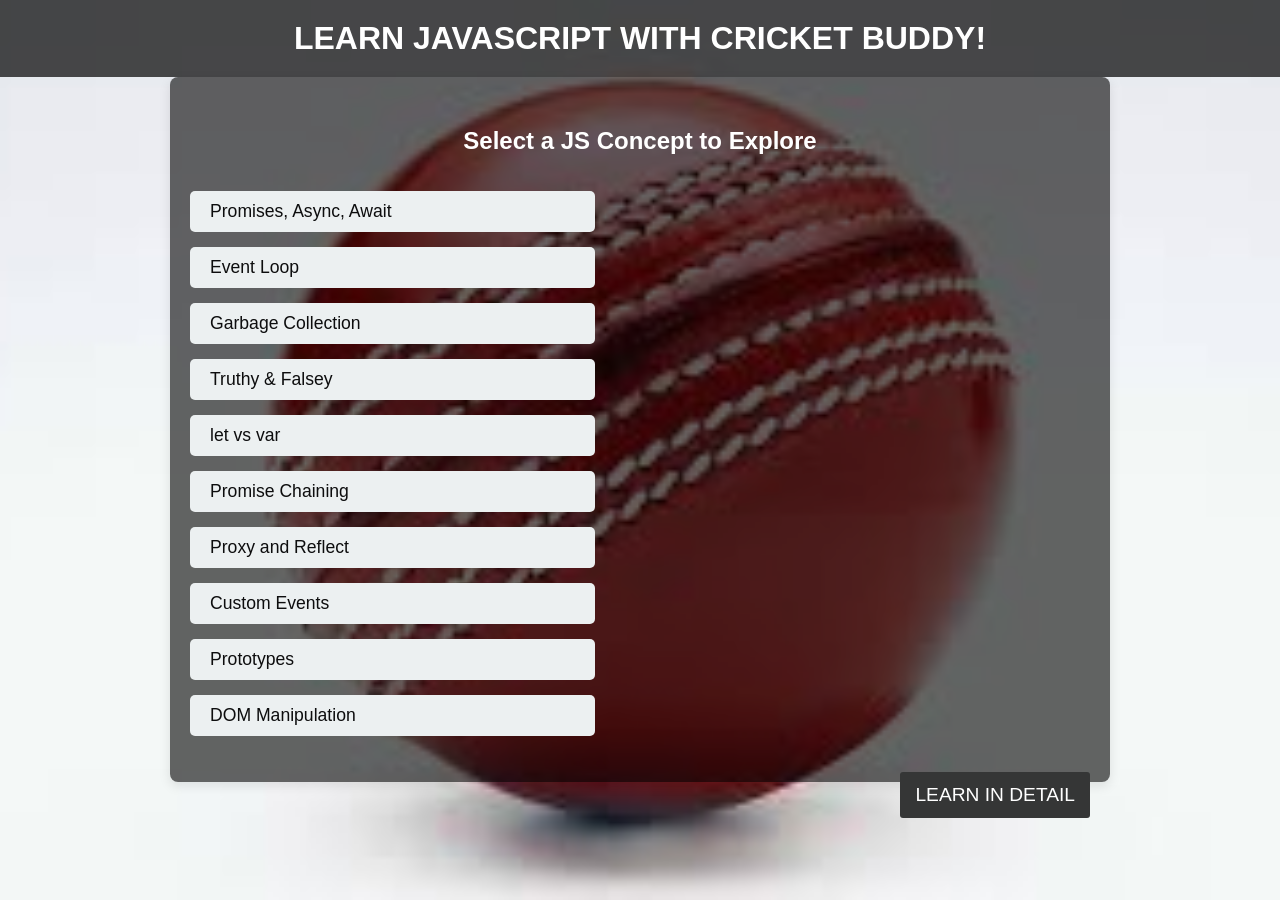
<file: index.html>
<!DOCTYPE html>
<html lang="en">
    <head>
        <meta charset="UTF-8">
        <meta name="viewport" content="width=device-width, initial-scale=1.0">
        <title>Cricket With Thiyagu</title>
        <link rel="stylesheet" href="style.css">
    </head> 
    <body>
        <header>
            <h1>Learn JavaScript with Cricket Buddy!</h1>
        </header>
        <main>
            
            <section id="concepts-dashboard">
                <h2>Select a JS Concept to Explore</h2>
                <div class="concepts-container">
                    <!-- Concepts List -->
                    <div class="concepts-list">
                        <ul id="concepts-list">
                            <li><a href="./templates/promise.html">Promises, Async, Await</a></li>
                            <li><a href="./templates/eventloop.html">Event Loop</a></li>
                            <li><a href="./templates/garbage.html">Garbage Collection</a></li>
                            <li><a href="./templates/truthy_falsy.html">Truthy & Falsey</a></li>
                            <li><a href="./templates/let_var.html">let vs var</a></li>
                            <li><a href="./templates/promise_chaining.html">Promise Chaining</a></li>
                            <li><a href="./templates/proxy_reflect.html">Proxy and Reflect</a></li>
                            <li><a href="./templates/custom_events.html">Custom Events</a></li>
                            <li><a href="./templates/prototypes.html">Prototypes</a></li>
                            <li><a href="./templates/dom.html">DOM Manipulation</a></li>
                        </ul>
                    </div>
                    <!-- Cricket Ball Image -->
                    <!-- <div class="cricket-ball-image"> -->
                        <!-- <img src="/images/ball.jpg" alt="Cricket Ball" /> -->
                    <!-- </div> -->
                </div>
                <!-- Learn Button -->
                <a href="https://javascript.info/" class="learn-btn">Learn in Detail</a>
            </section>
        </main>
       
    </body>
</html>
</file>
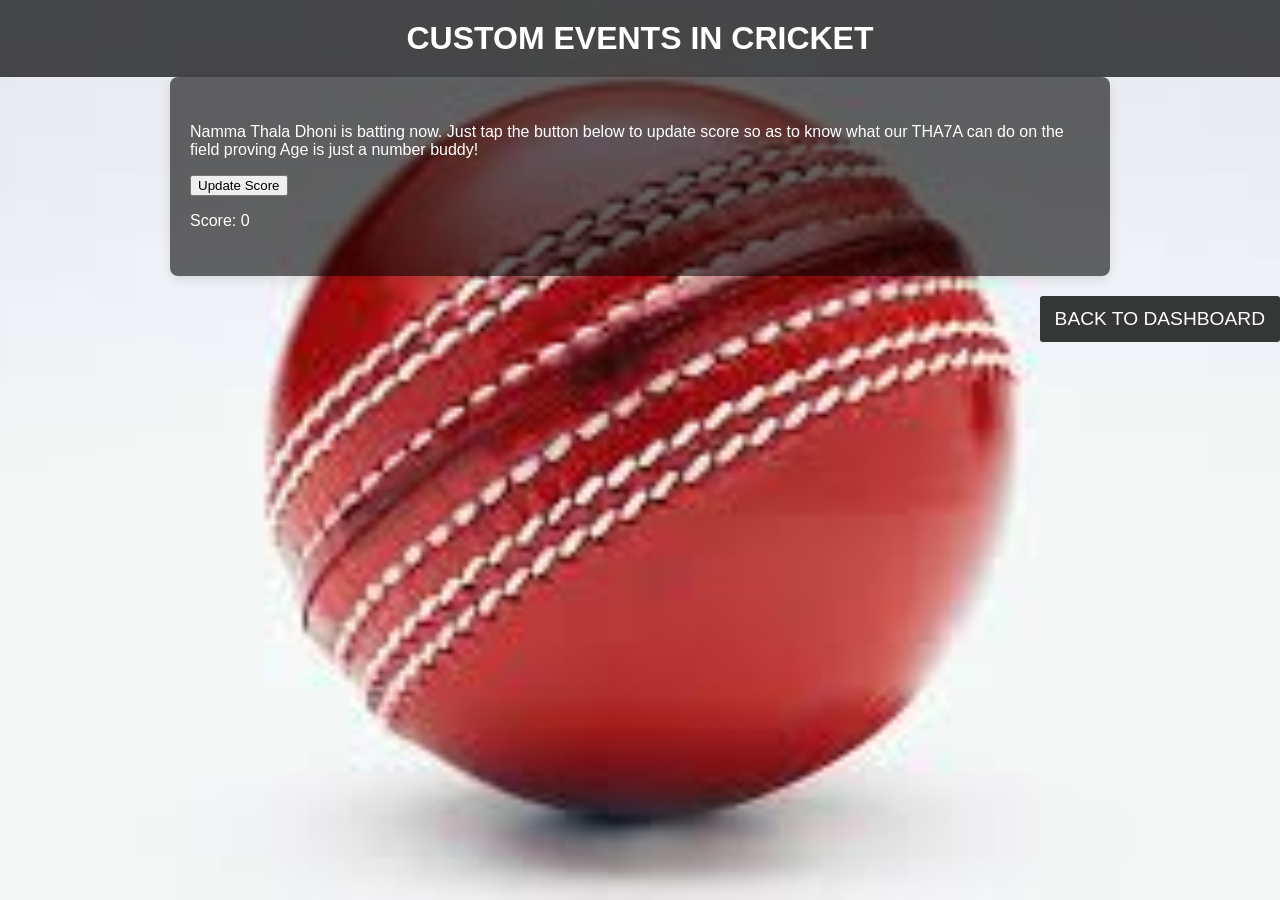
<file: templates/custom_events.html>
<!DOCTYPE html>
<html lang="en">
<head>
  <meta charset="UTF-8">
  <meta name="viewport" content="width=device-width, initial-scale=1.0">
  <title>Custom Events</title>
  <link rel="stylesheet" href="../../style.css">
</head>
<body>
  <header>
    <h1>Custom Events in Cricket</h1>
  </header>
  <main>
    <section id="custom-events-demo">
      <p>Namma Thala Dhoni is batting now.
        Just tap the button below to update score so as to know what our THA7A can do on the field 
        proving Age is just a number buddy!</p>
      <button onclick="score_update()">Update Score</button>
      <p id="score-display">Score: 0</p>
    </section>
  </main>
  <footer>
    <a class="learn-btn" href="../../index.html">Back to Dashboard</a>
  </footer>
  <script src="/script/custom_events.js"></script>
</body>
</html>
</file>
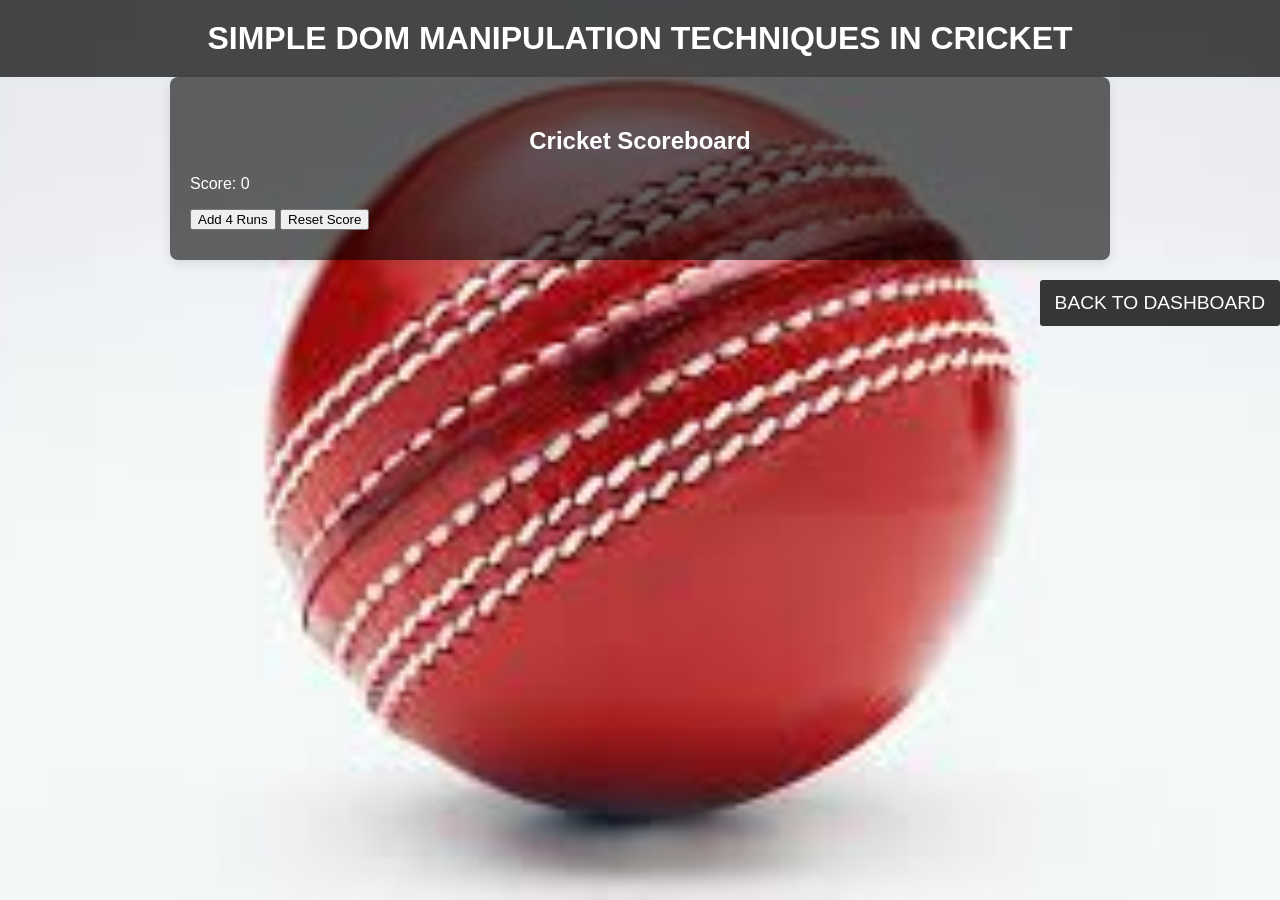
<file: templates/dom.html>
<!DOCTYPE html>
<html lang="en">
<head>
  <meta charset="UTF-8">
  <meta name="viewport" content="width=device-width, initial-scale=1.0">
  <title>DOM Manipulation</title>
  <link rel="stylesheet" href="../../style.css">
</head>
<body>
  <header>
    <h1>Simple DOM Manipulation Techniques in Cricket</h1>
  </header>
  <main>
    <section id="dom-demo">
        <h2>Cricket Scoreboard</h2>
        <p id="score">Score: 0</p>
        <button onclick="add()">Add 4 Runs</button>
        <button onclick="reset()">Reset Score</button>
      
    </section>
  </main>
  <footer>
    <a class="learn-btn" href="../../index.html">Back to Dashboard</a>
  </footer>
  <script src="/script/dom.js"></script>
</body>
</html>
</file>
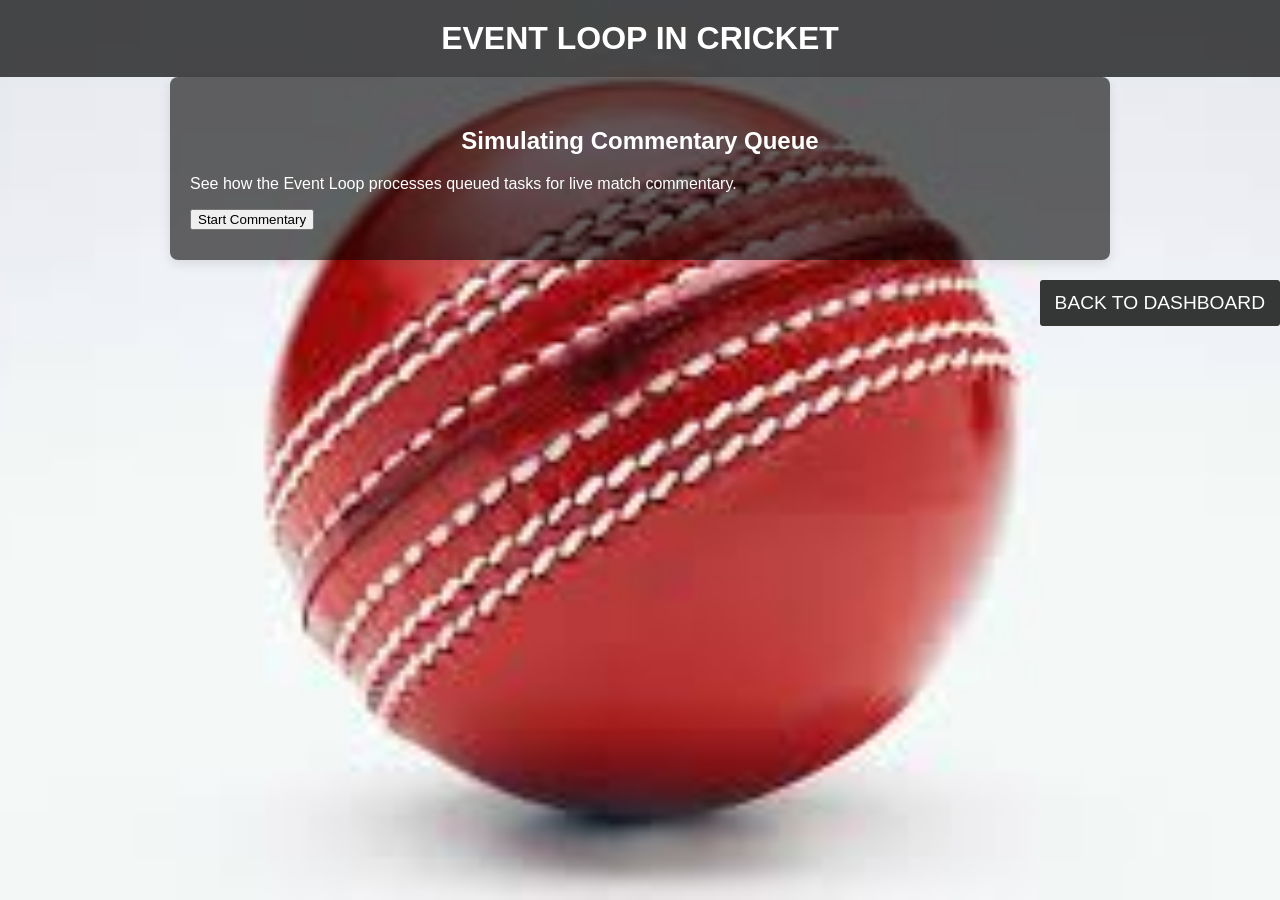
<file: templates/eventloop.html>
<!DOCTYPE html>
<html lang="en">
<head>
  <meta charset="UTF-8">
  <meta name="viewport" content="width=device-width, initial-scale=1.0">
  <title>Event Loop</title>
  <link rel="stylesheet" href="../../style.css">
</head>
<body>
  <header>
    <h1>Event Loop in Cricket</h1>
  </header>
  <main>
    <section id="event-loop-demo">
      <h2>Simulating Commentary Queue</h2>
      <p>See how the Event Loop processes queued tasks for live match commentary.</p>
      <div id="commentary"></div>
      <button onclick="start_commentary()">Start Commentary</button>
    </section>
  </main>
  <footer>
    <a class="learn-btn" href="../../index.html">Back to Dashboard</a>
  </footer>
  <script src="/script/event_loop.js"></script>
</body>
</html>
</file>
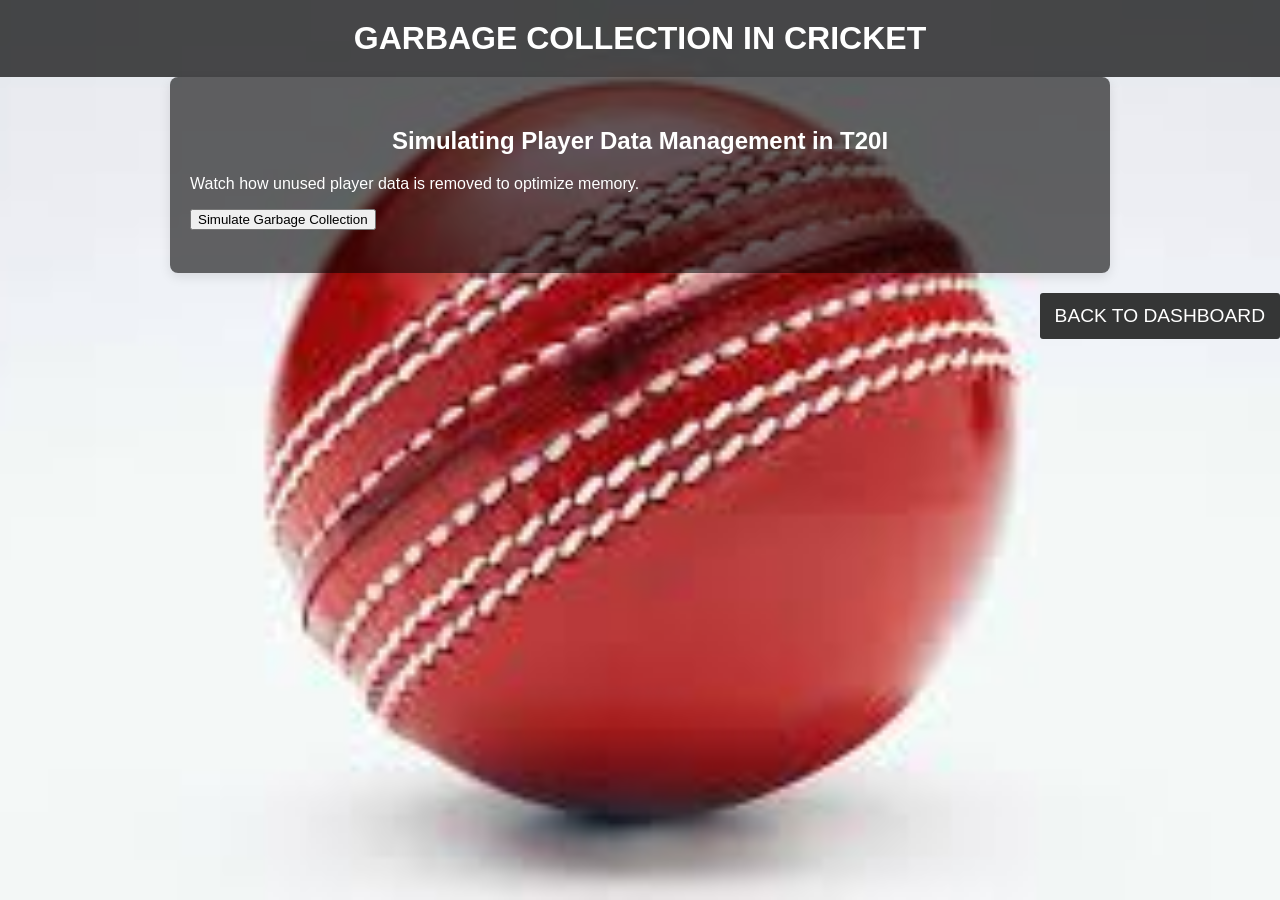
<file: templates/garbage.html>
<!DOCTYPE html>
<html lang="en">
<head>
  <meta charset="UTF-8">
  <meta name="viewport" content="width=device-width, initial-scale=1.0">
  <title>Garbage Collection</title>
  <link rel="stylesheet" href="../../style.css">
</head>
<body>
  <header>
    <h1>Garbage Collection in Cricket</h1>
  </header>
  <main>
    <section id="garbage-collection-demo">
      <h2>Simulating Player Data Management in T20I</h2>
      <p>Watch how unused player data is removed to optimize memory.</p>
      <button onclick="simulate_gc()">Simulate Garbage Collection</button>
      <pre id="gc-output"></pre>
    </section>
  </main>
  <footer>
    <a class="learn-btn" href="../../index.html">Back to Dashboard</a>
  </footer>
  <script src="/script/garbage.js"></script>
</body>
</html>
</file>
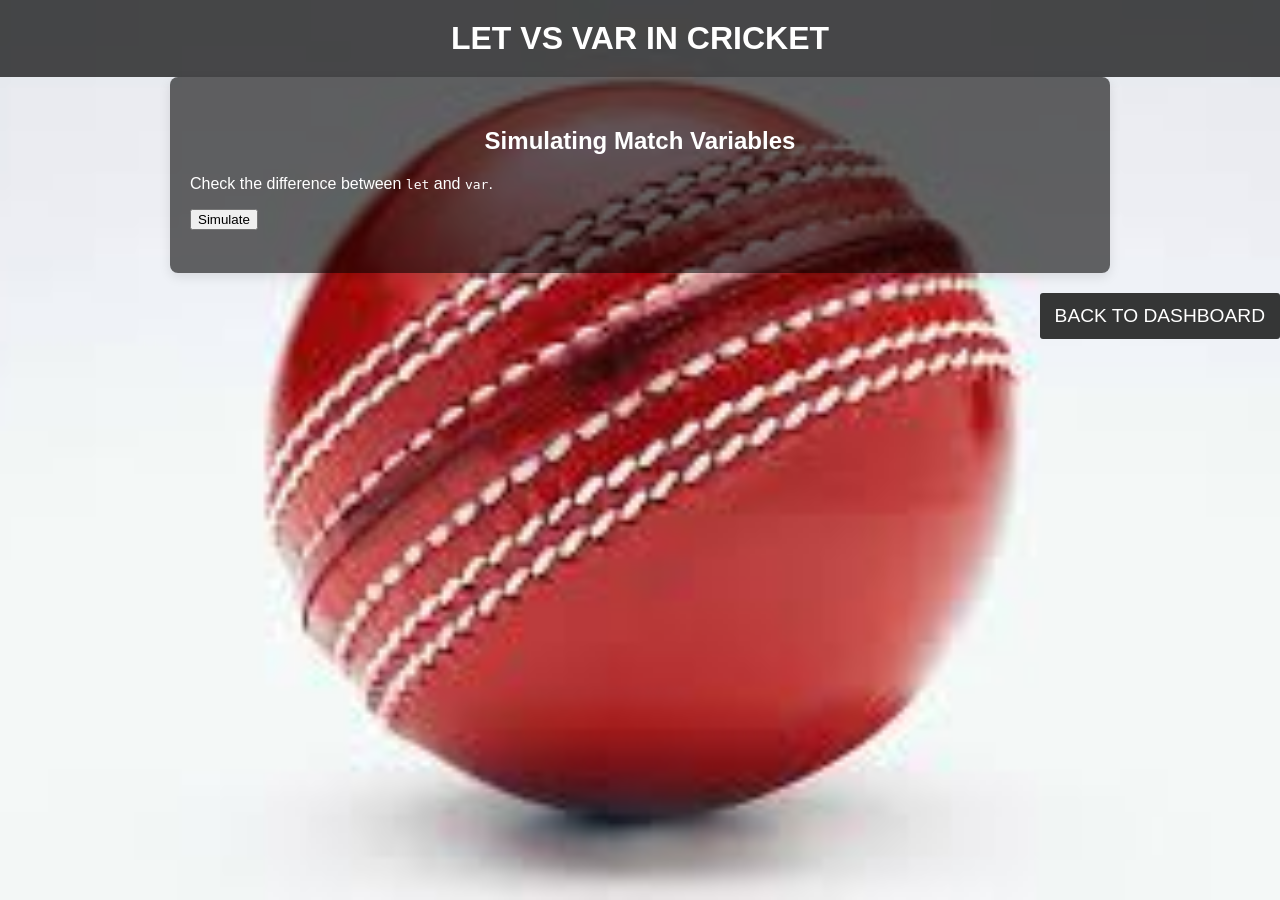
<file: templates/let_var.html>
<!DOCTYPE html>
<html lang="en">
<head>
  <meta charset="UTF-8">
  <meta name="viewport" content="width=device-width, initial-scale=1.0">
  <title>let vs var</title>
  <link rel="stylesheet" href="../../style.css">
</head>
<body>
  <header>
    <h1>let vs var in Cricket</h1>
  </header>
  <main>
    <section id="let-var-demo">
      <h2>Simulating Match Variables</h2>
      <p>Check the difference between <code>let</code> and <code>var</code>.</p>
      <button onclick="let_var()">Simulate</button>
      <pre id="let-var-output"></pre>
    </section>
  </main>
  <footer>
    <a class="learn-btn" href="../../index.html">Back to Dashboard</a>
  </footer>
  <script src="/script/let_var.js"></script>
</body>
</html>
</file>
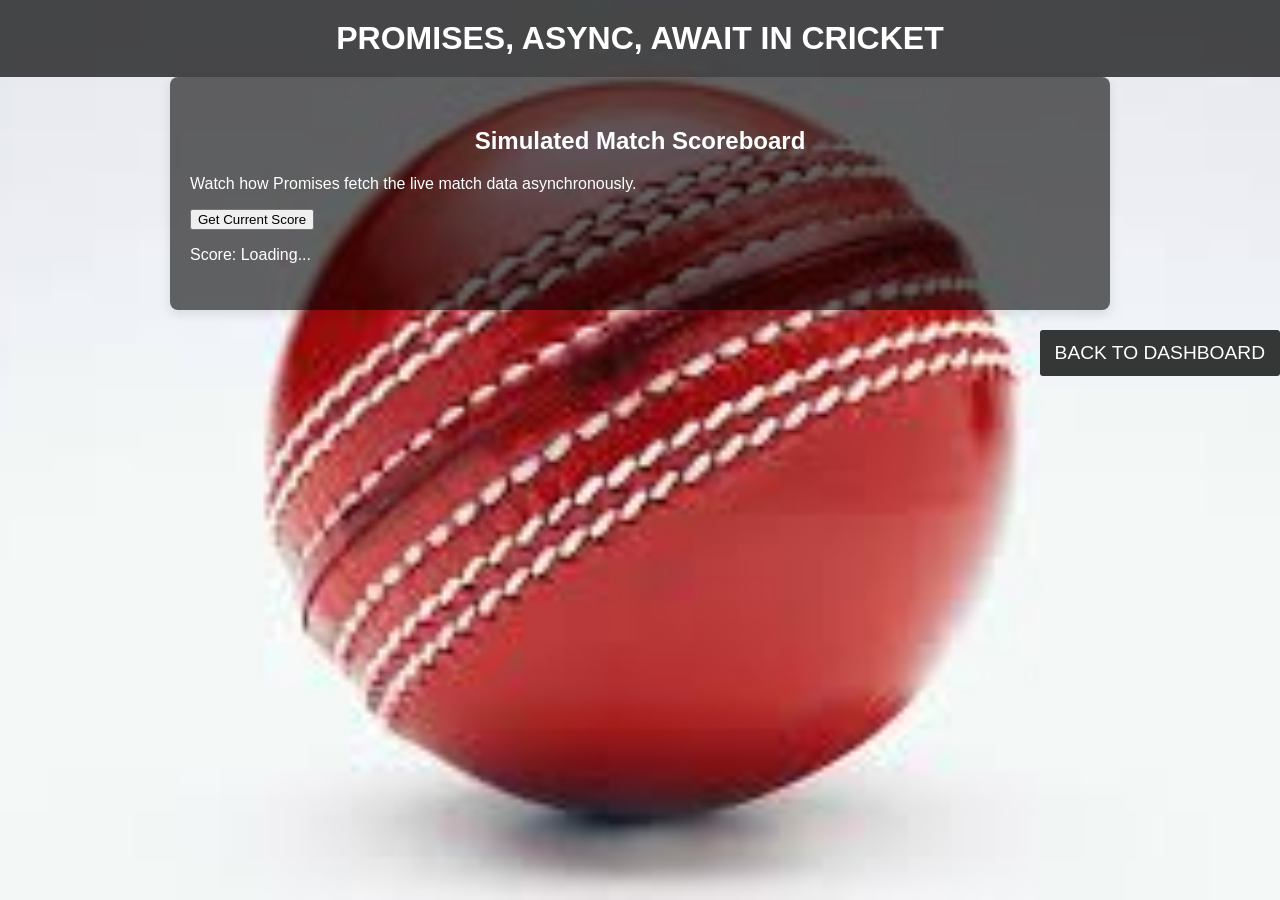
<file: templates/promise.html>
<!DOCTYPE html>
<html lang="en">
<head>
  <meta charset="UTF-8">
  <meta name="viewport" content="width=device-width, initial-scale=1.0">
  <title>Promises, Async, Await</title>
  <link rel="stylesheet" href="../../style.css">
</head>
<body>
  <header>
    <h1>Promises, Async, Await in Cricket</h1>
  </header>
  <main>
    <section id="promise-demo">
      <h2>Simulated Match Scoreboard</h2>
      <p>Watch how Promises fetch the live match data asynchronously.</p>

      <button onclick="update_score()">Get Current Score</button>
      <p id="score-display">Score: Loading...</p>
      
    </section>
  </main>
  <footer>
    <a class="learn-btn" href="../../index.html">Back to Dashboard</a>
  </footer>
  <script src="/script/promise.js"></script>
</body>
</html>
</file>
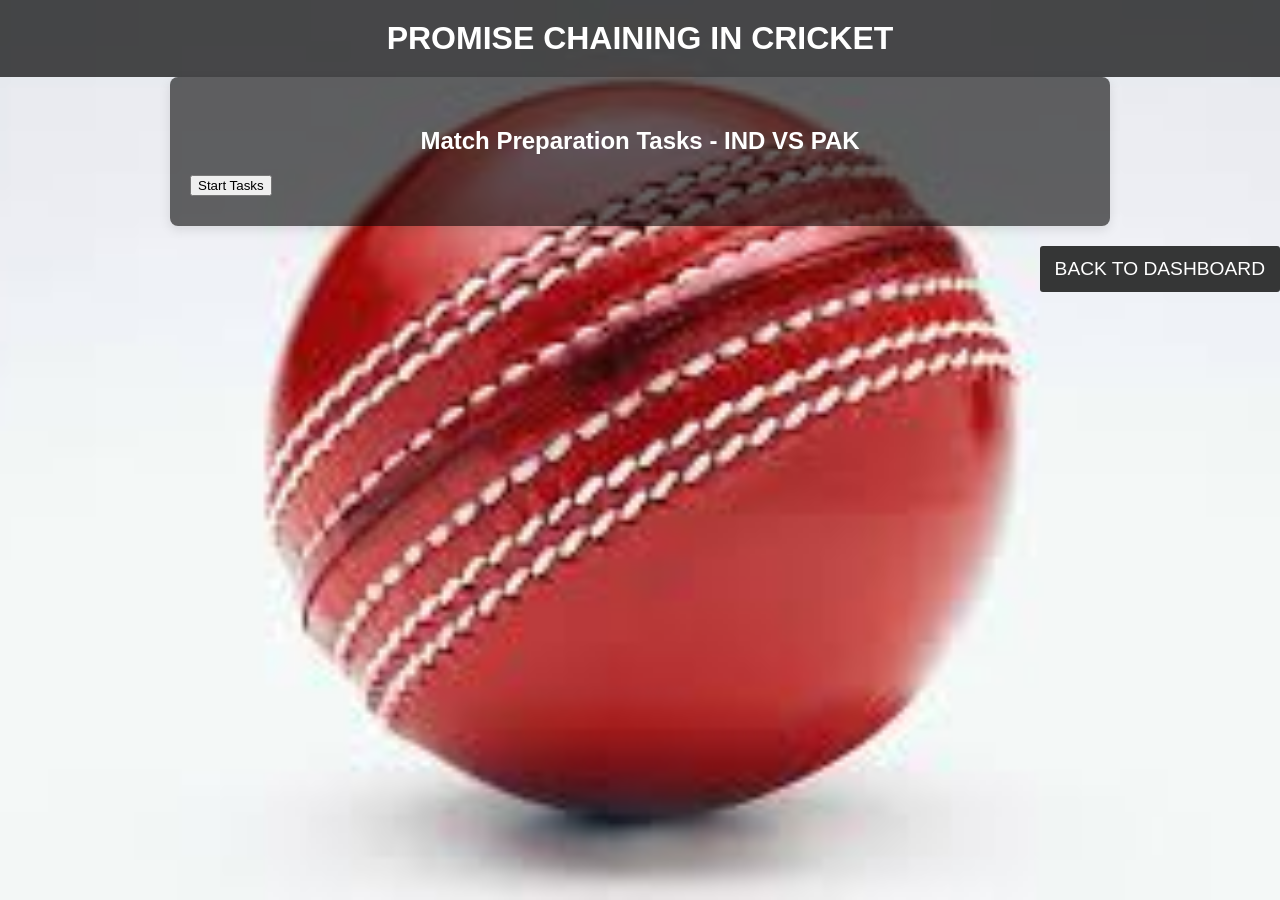
<file: templates/promise_chaining.html>
<!DOCTYPE html>
<html lang="en">
<head>
  <meta charset="UTF-8">
  <meta name="viewport" content="width=device-width, initial-scale=1.0">
  <title>Promise Chaining</title>
  <link rel="stylesheet" href="../../style.css">
</head>
<body>
  <header>
    <h1>Promise Chaining in Cricket</h1>
  </header>
  <main>
    <section id="promise-chaining-demo">
      <h2>Match Preparation Tasks - IND VS PAK</h2>
      <button onclick="start_tasks()">Start Tasks</button>
      <div id="tasks-log"></div>
    </section>
  </main>
  <footer>
    <a class="learn-btn" href="../../index.html">Back to Dashboard</a>
  </footer>
  <script src="/script/promise_chaining.js"></script>
</body>
</html>
</file>
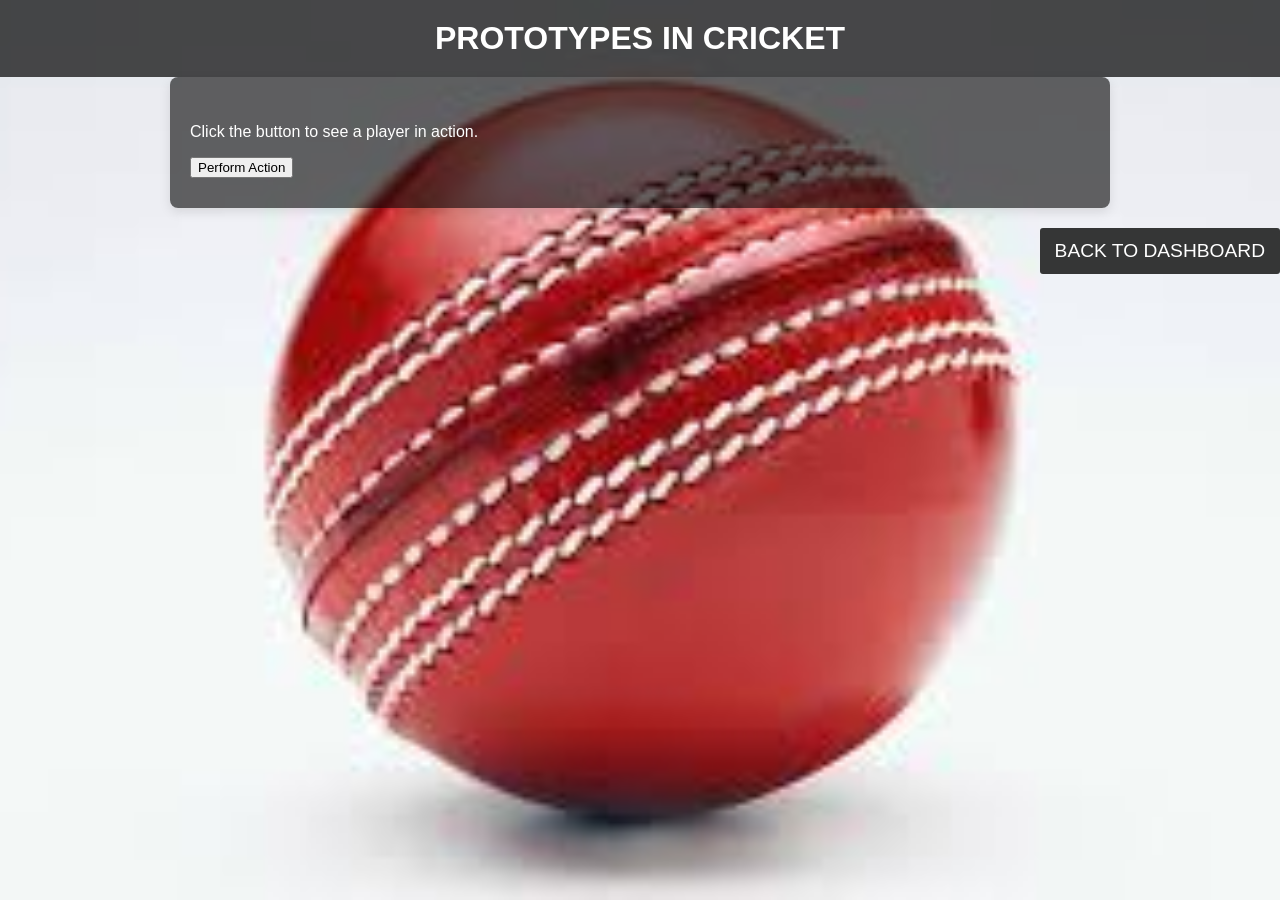
<file: templates/prototypes.html>
<!DOCTYPE html>
<html lang="en">
<head>
  <meta charset="UTF-8">
  <meta name="viewport" content="width=device-width, initial-scale=1.0">
  <title>Prototypes</title>
  <link rel="stylesheet" href="../style.css">
</head>
<body>
  <header>
    <h1>Prototypes in Cricket</h1>
  </header>
  <main>
    <section id="prototypes-demo">
      <p id="action-log">Click the button to see a player in action.</p>
      <button onclick="playerActions()">Perform Action</button>
    </section>
  </main>
  <footer>
    <a class="learn-btn" href="../../index.html">Back to Dashboard</a>
  </footer>
  <script src="/script/prototypes.js"></script>
</body>
</html>
</file>
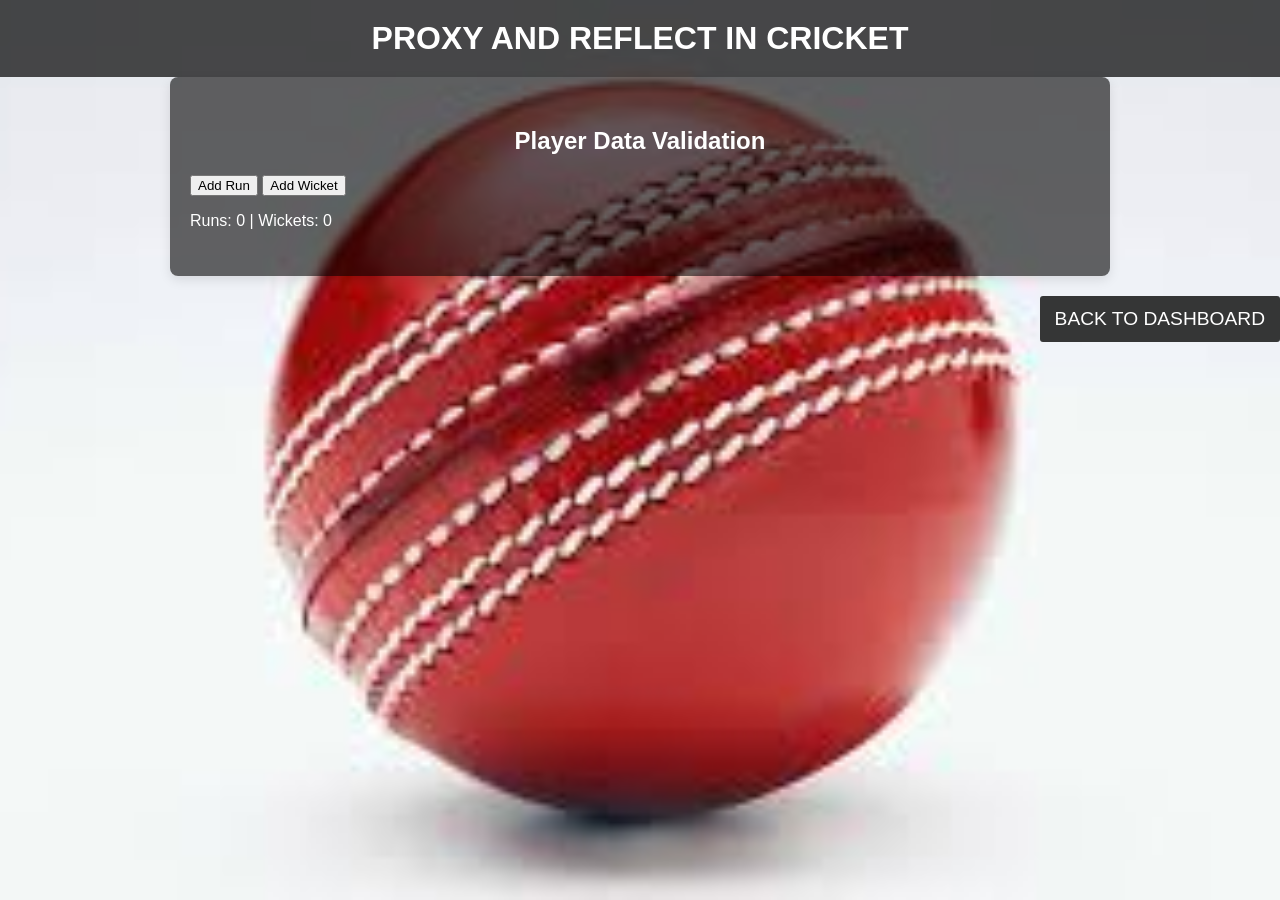
<file: templates/proxy_reflect.html>
<!DOCTYPE html>
<html lang="en">
<head>
  <meta charset="UTF-8">
  <meta name="viewport" content="width=device-width, initial-scale=1.0">
  <title>Learning Proxy and Reflect with</title>
  <link rel="stylesheet" href="../../style.css">
</head>
<body>
  <header>
    <h1>Proxy and Reflect in Cricket</h1>
  </header>
  <main>
    <section id="proxy-reflect-demo">
      <h2>Player Data Validation</h2>
      <button id="run-btn">Add Run</button>
      <button id="wicket-btn">Add Wicket</button>
      <p id="player-log">Runs: 0 | Wickets: 0</p>
    </section>
  </main>
  <footer>
    <a class="learn-btn" href="../../index.html">Back to Dashboard</a>
  </footer>
  <script src="/script/proxy_reflect.js"></script>
</body>
</html>
</file>
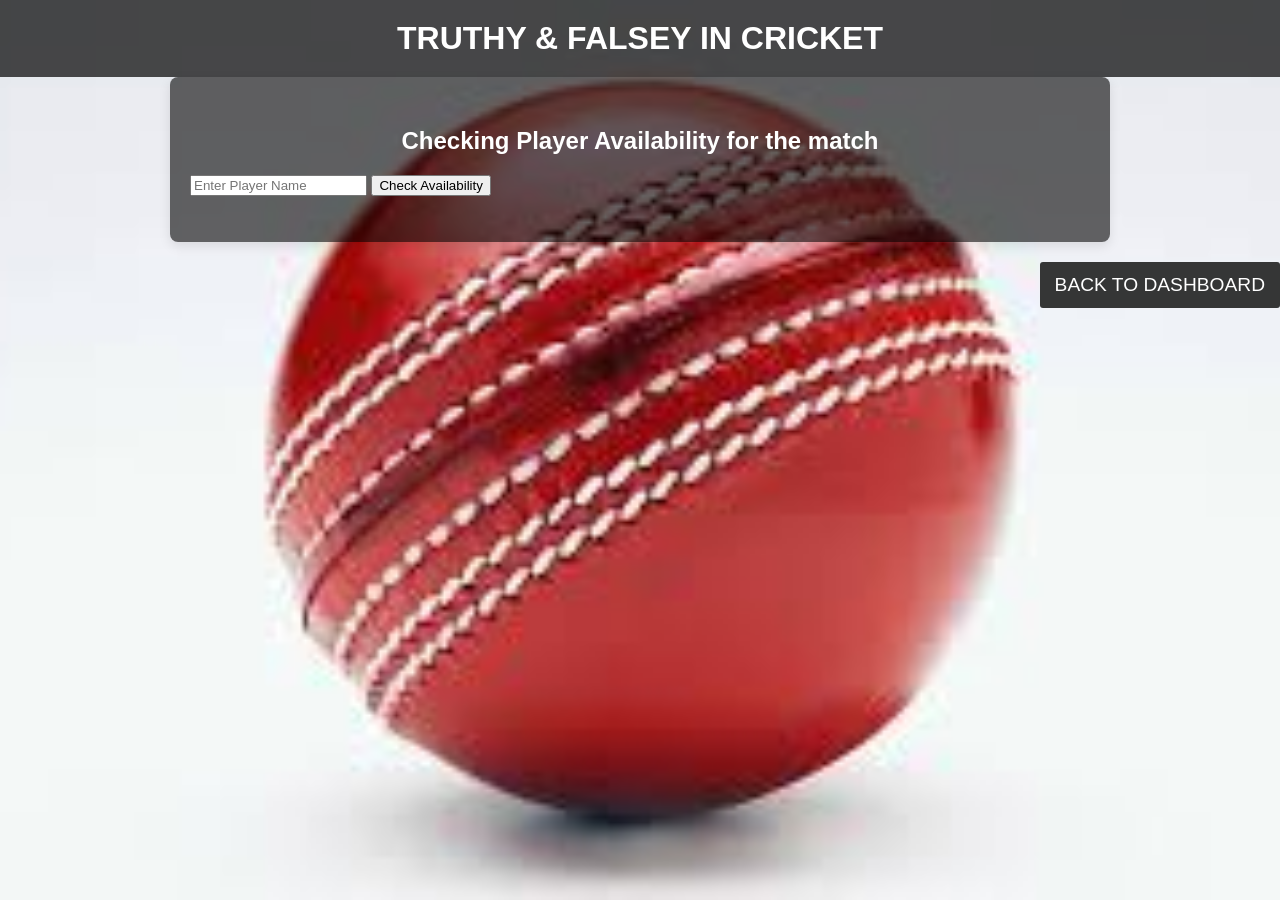
<file: templates/truthy_falsy.html>
<!DOCTYPE html>
<html lang="en">
<head>
  <meta charset="UTF-8">
  <meta name="viewport" content="width=device-width, initial-scale=1.0">
  <title>Truthy & Falsey</title>
  <link rel="stylesheet" href="../../style.css">
</head>
<body>
  <header>
    <h1>Truthy & Falsey in Cricket</h1>
  </header>
  <main>
    <section id="truthy-falsey-demo">
      <h2>Checking Player Availability for the match</h2>
      <input type="text" id="player-name" placeholder="Enter Player Name">
      <button onclick="check_availability()">Check Availability</button>
      <p id="availability-result"></p>
    </section>
  </main>
  <footer>
    <a class="learn-btn" href="../../index.html">Back to Dashboard</a>
  </footer>
  <script src="/script/truthy_falsy.js"></script>
</body>
</html>
</file>
<file: style.css>
body {
  font-family: 'Arial', sans-serif;
  margin: 0;
  padding: 0;
  background: url('/images/ball.jpg') no-repeat center center fixed; 
  background-size: cover; 
  color: #fff; 
}

header {
  background-color: rgba(0, 0, 0, 0.7); 
  color: white;
  text-align: center;
  padding: 20px;
}

header h1 {
  margin: 0;
  font-size: 2rem;
  text-transform: uppercase;
}


main {
  padding: 30px 20px;
  max-width: 900px;
  margin: 0 auto;
  background-color: rgba(0, 0, 0, 0.6); 
  border-radius: 8px;
  box-shadow: 0 4px 12px rgba(0, 0, 0, 0.1);
}

h2 {
  font-size: 1.5rem;
  margin-bottom: 20px;
  text-align: center;
}

.concepts-container {
  display: flex;
  flex-wrap: wrap;
  justify-content: space-between;
  flex-direction: column;
  align-items: left;
  gap: 20px;
  margin-top: 20px;
}

.concepts-list {
  width: 45%; 
}

#concepts-list {
  list-style-type: none;
  padding: 0;
}

#concepts-list li {
  margin-bottom: 15px;
  text-align: left;
}

#concepts-list li a {
  text-decoration: none;
  color: #0d0d0e;
  font-size: 1.1rem;
  padding: 10px 20px;
  background-color: #ecf0f1;
  border-radius: 5px;
  display: inline-block;
  width: 100%;
  box-sizing: border-box;
  transition: background-color 0.3s;
}

#concepts-list li a:hover {
  background-color: #2980b9;
  color: white;
}

.learn-btn {
  font-size: 1.2rem;
  padding: 12px 15px;
  background-color: #353636;
  color: white;
  border-radius: 3px;
  text-align: center;
  text-decoration: none;
  margin-top: 20px;
  transition: background-color 0.3s;
  text-transform: uppercase;
  align-self: flex-end;
  float:right;
}

.learn-btn:hover {
  background-color: #c3c7c5;
}

@media (max-width: 600px) {
  main {
    padding: 20px;
  }

  .concepts-container {
    flex-direction: column;
    align-items: center;
  }

  .concepts-list {
    width: 100%;
  }

  #concepts-list li a {
    font-size: 1rem;
    padding: 8px 16px;
  }

  .learn-btn {
    font-size: 1rem;
    padding: 10px 20px;
  }
}
</file>
